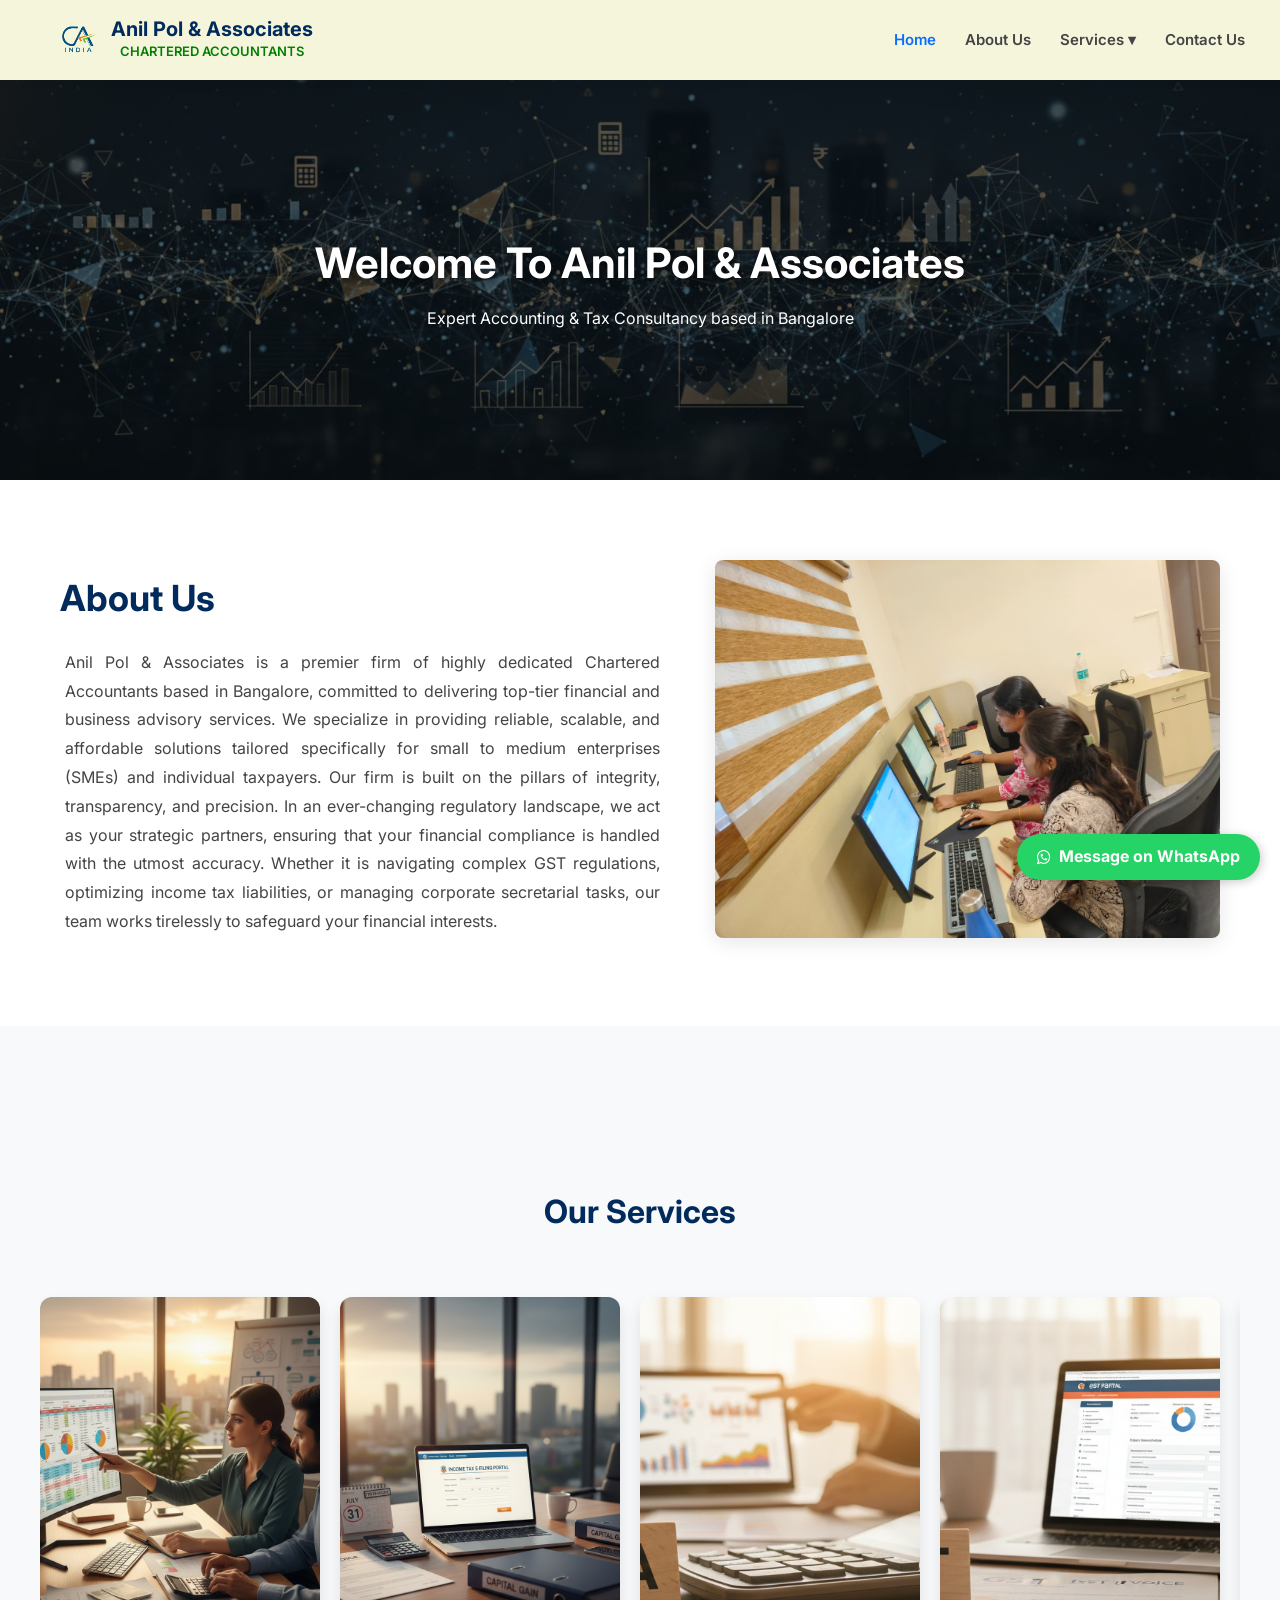
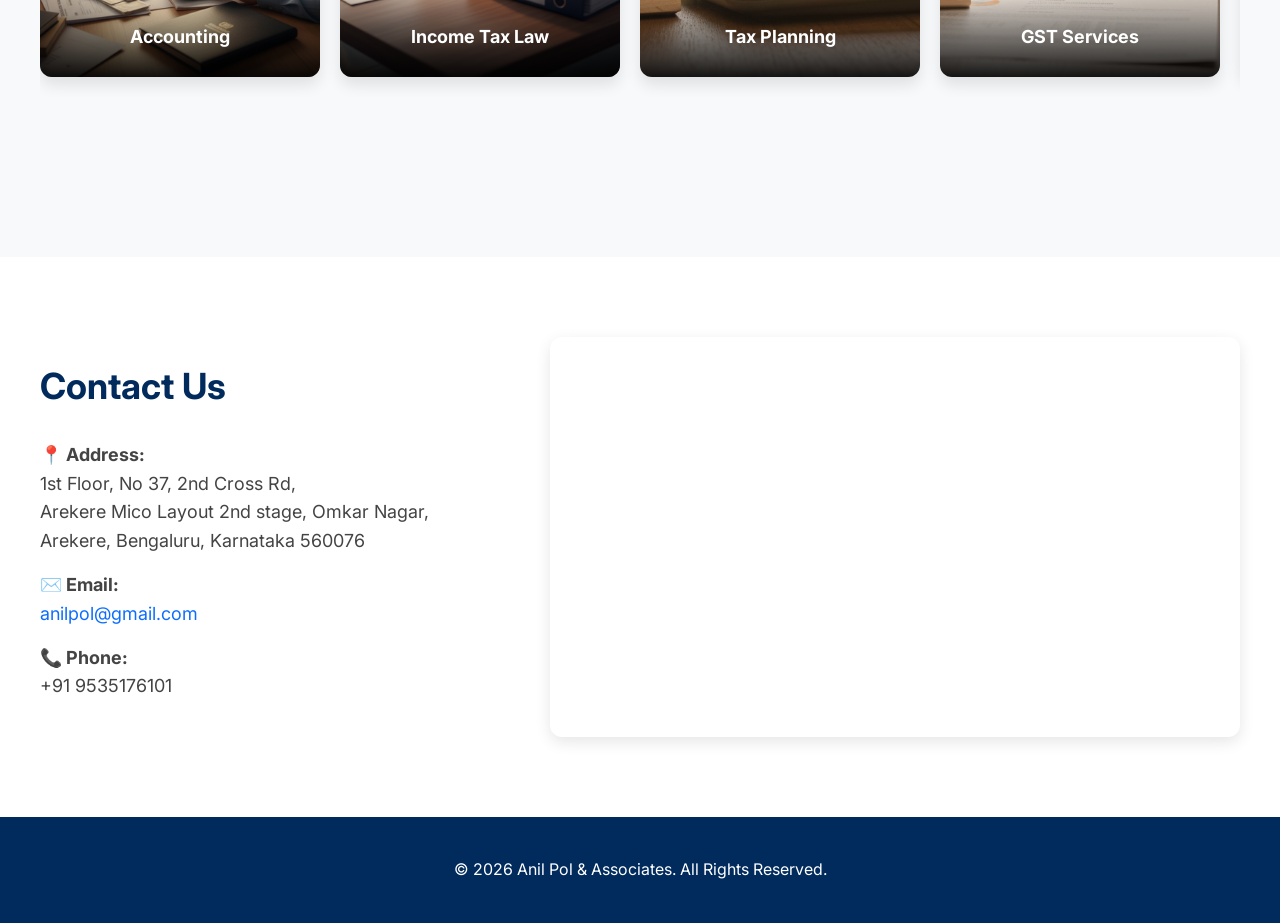
<file: index.html>
<!DOCTYPE html>
<html lang="en">
<head>
    <meta charset="UTF-8">
    <meta name="viewport" content="width=device-width, initial-scale=1.0">
    <title>Anil Pol & Associates | Chartered Accountants</title>
    <link rel="stylesheet" href="style.css">
    <link href="https://fonts.googleapis.com/css2?family=Inter:wght@400;600;700&display=swap" rel="stylesheet">
    <link rel="stylesheet" href="https://cdnjs.cloudflare.com/ajax/libs/font-awesome/4.7.0/css/font-awesome.min.css">
</head>
<body>
    <a href="https://wa.me/9535176101" class="whatsapp-float" target="_blank">
    <i class="fa fa-whatsapp"></i> <span>Message on WhatsApp</span>
</a>

    <header class="main-header">
        <div class="header-container">
            <div class="logo-area" onclick="location.href='index.html'">
    <img src="images/ca.jpeg" alt="CA Logo" class="main-logo">
    <div class="logo-text">
        <h1>Anil Pol & Associates</h1>
        <span>Chartered Accountants</span>
    </div>
</div>

            <nav class="nav-box">
                <ul class="nav-links">
                    <li><a href="index.html" class="active">Home</a></li>
                    <li><a href="about.html">About Us</a></li>
                    <li class="dropdown">
                        <a href="javascript:void(0)" class="dropbtn">Services ▾</a>
                        <ul class="dropdown-menu">
                            <li><a href="accounting.html">Accounting</a></li>
                            <li><a href="income-tax.html">Income Tax Law</a></li>
                            <li><a href="tax-planning.html">Tax Planning</a></li>
                            <li><a href="gst.html">Goods and Services Tax</a></li>
                            <li><a href="compliance.html">Company Law & Compliance</a></li>
                        </ul>
                    </li>
                    <li><a href="#contact-section">Contact Us</a></li>
                </ul>
            </nav>
        </div>
    </header>

    <main>
        <section class="hero-section">
            <div class="hero-overlay">
                <h2>Welcome To Anil Pol & Associates</h2>
                <p>Expert Accounting & Tax Consultancy based in Bangalore</p>
            </div>
        </section>

       <section class="about-container section-padding">
    <div class="container">
        <div class="about-flex">
            
            <div class="about-text-container">
                <h2>About Us</h2>
                <p>Anil Pol & Associates is a premier firm of highly dedicated Chartered Accountants based in Bangalore, committed to delivering top-tier financial and business advisory services. We specialize in providing reliable, scalable, and affordable solutions tailored specifically for small to medium enterprises (SMEs) and individual taxpayers.

Our firm is built on the pillars of integrity, transparency, and precision. In an ever-changing regulatory landscape, we act as your strategic partners, ensuring that your financial compliance is handled with the utmost accuracy. Whether it is navigating complex GST regulations, optimizing income tax liabilities, or managing corporate secretarial tasks, our team works tirelessly to safeguard your financial interests.</p>
            </div>

            <div class="about-image">
                <img src="images/te.jpeg" alt="Founder Office">
            </div>

        </div>
    </div>
</section>

        <section class="services-bg">
            <div class="container section-padding">
                <h2 class="center-title">Our Services</h2>
                <div class="netflix-slider">
                    <div class="service-card">
                        <img src="images/acc.png" alt="Accounting">
                        <h3>Accounting</h3>
                    </div>
                    <div class="service-card">
                        <img src="images/inco.png" alt="Tax Law">
                        <h3>Income Tax Law</h3>
                    </div>
                    <div class="service-card">
                        <img src="images/tax.png" alt="Tax Planning">
                        <h3>Tax Planning</h3>
                    </div>
                    <div class="service-card">
                        <img src="images/GST.png" alt="GST">
                        <h3>GST Services</h3>
                    </div>
                    <div class="service-card">
                        <img src="images/Roc.png" alt="Company Law">
                        <h3>Company Law</h3>
                    </div>
                </div>
            </div>
        </section>

        <div class="contact-info-centered">
    
    <section id="contact-section" class="container section-padding">
    <div class="contact-flex-wrapper">
        <div class="contact-info-centered">
            <h2>Contact Us</h2>
            <div class="contact-details">
                <p><strong>📍 Address:</strong><br>
                1st Floor, No 37, 2nd Cross Rd,<br>
                Arekere Mico Layout 2nd stage, Omkar Nagar,<br>
                Arekere, Bengaluru, Karnataka 560076</p>
                
                <p><strong>✉️ Email:</strong><br>
               <a href="mailto:anilpol@gmail.com" style="color: var(--blue); text-decoration: none;">anilpol@gmail.com</a>
                
                <p><strong>📞 Phone:</strong><br>
                +91 9535176101</p>
            </div>
        </div>
        
    <div class="contact-map-box">
   
       <iframe src="https://www.google.com/maps/embed?pb=!1m18!1m12!1m3!1d3889.2648004338025!2d77.59468567462088!3d12.890686987417325!2m3!1f0!2f0!3f0!3m2!1i1024!2i768!4f13.1!3m3!1m2!1s0x3bae15007e5fe241%3A0xc75a568b3f8fa9dc!2sAnil%20Pol%20%26%20Associates!5e0!3m2!1sen!2sin!4v1771082631309!5m2!1sen!2sin" width="600" height="450" style="border:0;" allowfullscreen="" loading="lazy" referrerpolicy="no-referrer-when-downgrade"></iframe>
</div>
</section>

    <footer class="main-footer">
        <p>© 2026 Anil Pol & Associates. All Rights Reserved.</p>
    </footer>

    <script src="script.js"></script>
</body>
</html>
</file>
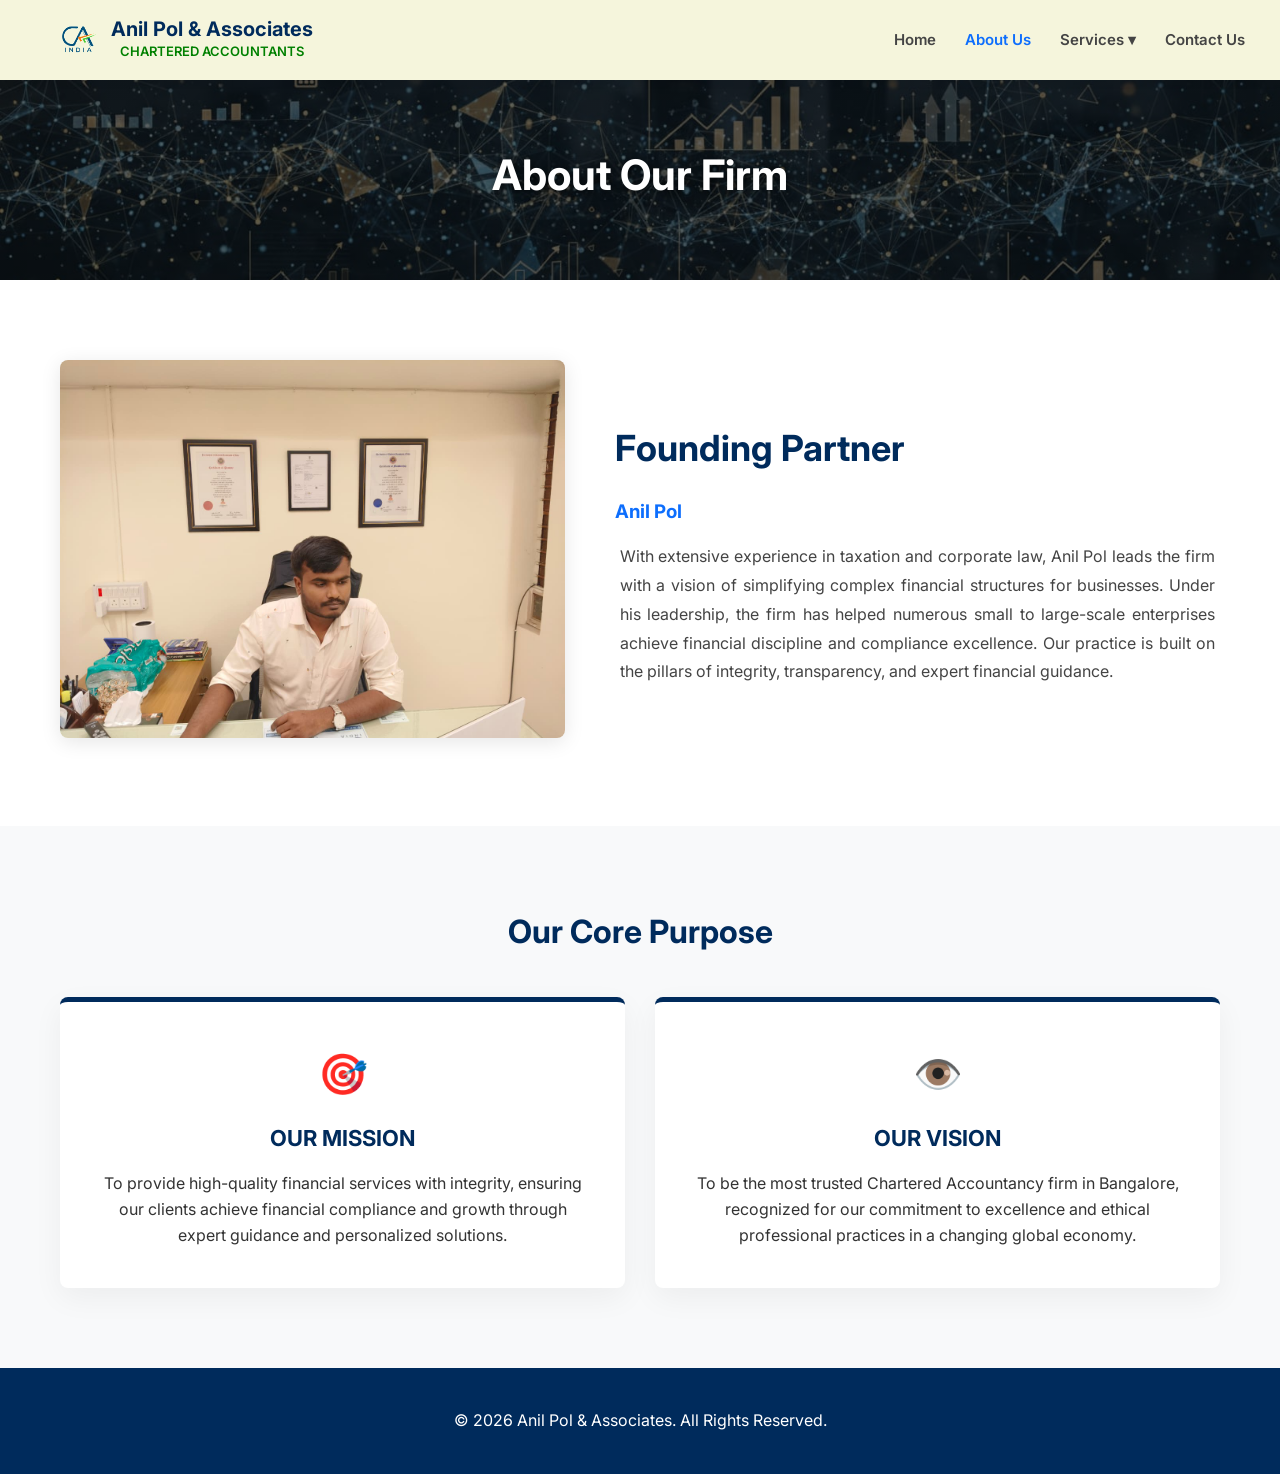
<file: about.html>
<!DOCTYPE html>
<html lang="en">
<head>
    <meta charset="UTF-8">
    <meta name="viewport" content="width=device-width, initial-scale=1.0">
    <title>About Us | Anil Pol & Associates</title>
    <link rel="stylesheet" href="style.css">
    <link href="https://fonts.googleapis.com/css2?family=Inter:wght@400;600;700&display=swap" rel="stylesheet">
</head>
<body>

    <header class="main-header">
        <div class="header-container">
            <div class="logo-area" onclick="location.href='index.html'">
                <img src="images/ca.jpeg" alt="CA Logo" class="main-logo">
                <div class="logo-text">
                    <h1>Anil Pol & Associates</h1>
                    <span>Chartered Accountants</span>
                </div>
            </div>

            <nav class="nav-box">
                <ul class="nav-links">
                    <li><a href="index.html">Home</a></li>
                    <li><a href="about.html" class="active">About Us</a></li>
                    <li class="dropdown">
                        <a href="javascript:void(0)" class="dropbtn">Services ▾</a>
                        <ul class="dropdown-menu">
                            <li><a href="accounting.html">Accounting</a></li>
                            <li><a href="income-tax.html">Income Tax Law</a></li>
                            <li><a href="tax-planning.html">Tax Planning</a></li>
                            <li><a href="gst.html">Goods and Services Tax</a></li>
                            <li><a href="compliance.html">Company Law & Compliance</a></li>
                        </ul>
                    </li>
                    <li><a href="index.html#contact-section">Contact Us</a></li>
                </ul>
            </nav>
        </div>
    </header>

    <main>
        <section class="hero-section" style="height: 200px;">
            <div class="hero-overlay">
                <h2>About Our Firm</h2>
            </div>
        </section>

        <section class="section-padding">
            <div class="container">
                <div class="about-flex">
                    <div class="about-image">
                        <img src="images/as.jpeg" alt="Anil Pol - Founding Partner">
                    </div>
                    <div class="about-text-container">
                        <h2>Founding Partner</h2>
                        <h3 style="color: var(--blue); margin-bottom: 15px;">Anil Pol</h3>
                        <p>With extensive experience in taxation and corporate law, Anil Pol leads the firm with a vision of simplifying complex financial structures for businesses. Under his leadership, the firm has helped numerous small to large-scale enterprises achieve financial discipline and compliance excellence. Our practice is built on the pillars of integrity, transparency, and expert financial guidance.</p>
                    </div>
                </div>
            </div>
        </section>

        <section class="services-bg section-padding">
            <div class="container">
                <h2 class="center-title">Our Core Purpose</h2>
                <div class="mission-grid">
                    
                    <div class="mv-box">
                        <div style="font-size: 40px; margin-bottom: 15px;">🎯</div>
                        <h3>Our Mission</h3>
                        <p>To provide high-quality financial services with integrity, ensuring our clients achieve financial compliance and growth through expert guidance and personalized solutions.</p>
                    </div>

                    <div class="mv-box">
                        <div style="font-size: 40px; margin-bottom: 15px;">👁️</div>
                        <h3>Our Vision</h3>
                        <p>To be the most trusted Chartered Accountancy firm in Bangalore, recognized for our commitment to excellence and ethical professional practices in a changing global economy.</p>
                    </div>

                </div>
            </div>
        </section>
    </main>

    <footer class="main-footer">
        <p>© 2026 Anil Pol & Associates. All Rights Reserved.</p>
    </footer>

    <script src="script.js"></script>
</body>
</html>
</file>
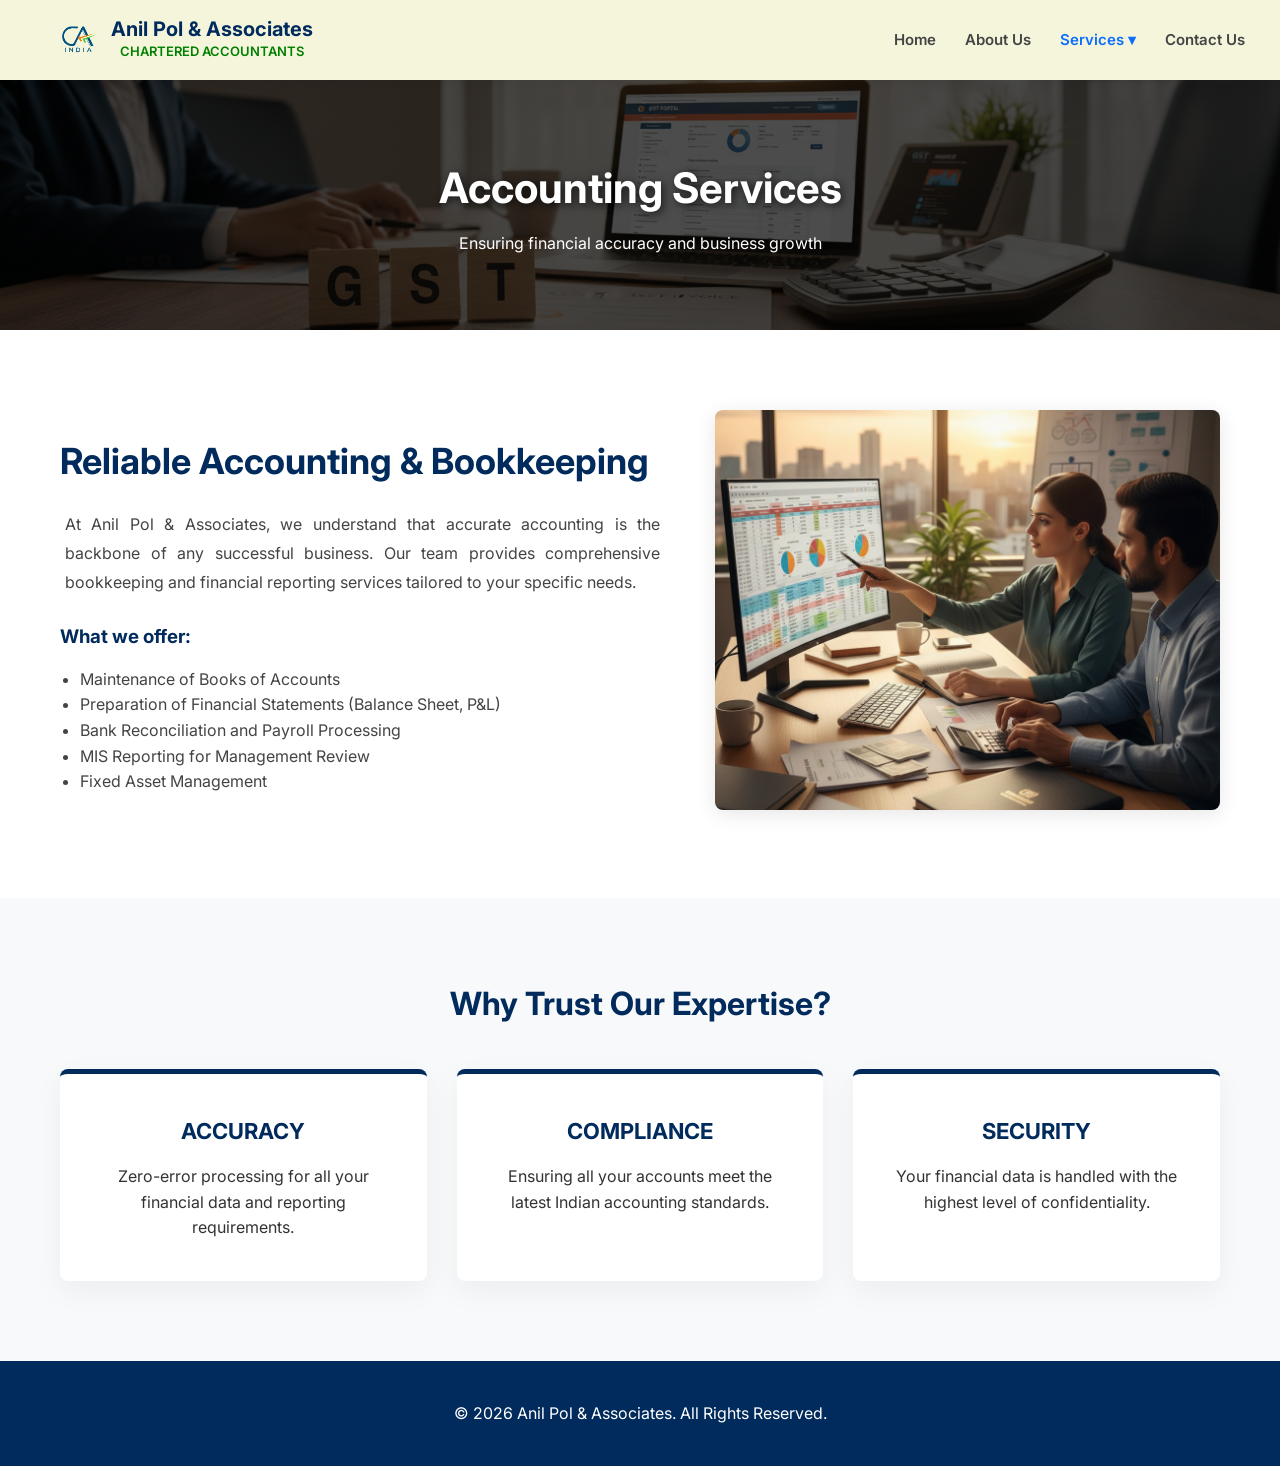
<file: accounting.html>
<!DOCTYPE html>
<html lang="en">
<head>
    <meta charset="UTF-8">
    <meta name="viewport" content="width=device-width, initial-scale=1.0">
    <title>Accounting Services | Anil Pol & Associates</title>
    <link rel="stylesheet" href="style.css">
    <link href="https://fonts.googleapis.com/css2?family=Inter:wght@400;600;700&display=swap" rel="stylesheet">
</head>
<body>

    <header class="main-header">
        <div class="header-container">
            <div class="logo-area" onclick="location.href='index.html'">
                <img src="images/ca.jpeg" alt="CA Logo" class="main-logo">
                <div class="logo-text">
                    <h1>Anil Pol & Associates</h1>
                    <span>Chartered Accountants</span>
                </div>
            </div>
            <nav class="nav-box">
                <ul class="nav-links">
                    <li><a href="index.html">Home</a></li>
                    <li><a href="about.html">About Us</a></li>
                    <li class="dropdown">
                        <a href="#" class="active">Services ▾</a>
                        <ul class="dropdown-menu">
                            <li><a href="accounting.html">Accounting</a></li>
                            <li><a href="income-tax.html">Income Tax Law</a></li>
                            <li><a href="gst.html">GST Services</a></li>
                        </ul>
                    </li>
                    <li><a href="index.html#contact-section">Contact Us</a></li>
                </ul>
            </nav>
        </div>
    </header>

    <main>
        <section class="hero-section" style="height: 250px; background-image: linear-gradient(rgba(0,0,0,0.7), rgba(0,0,0,0.7)), url('images/GST.png');">
            <div class="hero-overlay">
                <h2>Accounting Services</h2>
                <p>Ensuring financial accuracy and business growth</p>
            </div>
        </section>

        <section class="section-padding">
            <div class="container">
                <div class="about-flex">
                    <div class="about-text-container">
                        <h2>Reliable Accounting & Bookkeeping</h2>
                        <p>At Anil Pol & Associates, we understand that accurate accounting is the backbone of any successful business. Our team provides comprehensive bookkeeping and financial reporting services tailored to your specific needs.</p>
                        
                        <h3 style="margin-top: 25px; color: var(--navy);">What we offer:</h3>
                        <ul style="margin-left: 20px; margin-top: 15px; color: var(--text-grey);">
                            <li>Maintenance of Books of Accounts</li>
                            <li>Preparation of Financial Statements (Balance Sheet, P&L)</li>
                            <li>Bank Reconciliation and Payroll Processing</li>
                            <li>MIS Reporting for Management Review</li>
                            <li>Fixed Asset Management</li>
                        </ul>
                    </div>
                    <div class="about-image">
                        <img src="images/acc.png" alt="Accounting Professional" style="max-height: 400px; object-fit: cover;">
                    </div>
                </div>
            </div>
        </section>

        <section class="services-bg section-padding">
            <div class="container">
                <h2 class="center-title">Why Trust Our Expertise?</h2>
                <div class="mission-grid">
                    <div class="mv-box">
                        <h3>Accuracy</h3>
                        <p>Zero-error processing for all your financial data and reporting requirements.</p>
                    </div>
                    <div class="mv-box">
                        <h3>Compliance</h3>
                        <p>Ensuring all your accounts meet the latest Indian accounting standards.</p>
                    </div>
                    <div class="mv-box">
                        <h3>Security</h3>
                        <p>Your financial data is handled with the highest level of confidentiality.</p>
                    </div>
                </div>
            </div>
        </section>
    </main>

    <footer class="main-footer">
        <p>© 2026 Anil Pol & Associates. All Rights Reserved.</p>
    </footer>

</body>
</html>
</file>
<file: style.css>
/* --- VARIABLES --- */
:root {
    --navy: #002b5c;
    --blue: #0d6efd;
    --gold: #C5A059;
    --light-bg: #f8f9fa;
    --white: #ffffff;
    --text-grey: #444444;
}

/* --- RESET & BASE --- */
* { 
    margin: 0; 
    padding: 0; 
    box-sizing: border-box; 
}

body { 
    font-family: 'Inter', sans-serif; 
    line-height: 1.6; 
    color: #333; 
    overflow-x: hidden; 
    background-color: var(--white);
}

/* --- HEADER & LOGO --- */
/* --- UPDATED HEADER & LOGO --- */
/* --- FIXED HEADER & LOGO --- */
/* --- FIXED HEADER & LOGO --- */
.main-header {
    position: sticky;
    top: 0;
    z-index: 1000;
    width: 100%;
    background-color: beige !important; /* Force the beige background */
    min-height: 80px; /* Fixed height for consistency */
    display: flex;
    align-items: center;
    box-shadow: 0 2px 10px rgba(0,0,0,0.05);
}

.header-container {
    width: 100%;
    max-width: 98%; /* This pushes content to the extreme corners */
    margin: 0 auto;
    display: flex;
    justify-content: space-between;
    align-items: center;
    padding: 0 10px;
}

.logo-area {
    display: flex;
    align-items: center;
    gap: -10px; 
    cursor: pointer;
    background: transparent !important; /* Ensure no white box here */
}

.main-logo { 
    height: 80px; /* Logo fits inside the 80px header */
    width: auto; 
    /* THIS REMOVES THE LOGO WHITE BG */
    mix-blend-mode: multiply; 
    filter: contrast(120%) brightness(105%); 
    object-fit: contain;
    display: block;
}

.logo-text {
    display: flex;
    flex-direction: column;
    align-items: center; /* Align text to the center near logo */
    margin-left: -25px; /* Pull text block closer to the CA image */
}
/* Anil Associates Fonts*/
.logo-text h1 { 
    font-size: 20px; 
    color: #002b5c; /* Your Navy color */
    font-weight: 700; 
    margin: 0; 
    line-height: 1;
}
/*Charted Accoount font*/
.logo-text span { 
    font-size: 13px; 
    color: green; 
    text-transform: uppercase; 
    font-weight: 600;
    margin-top: 2px;
}

/* --- NAV LINKS CORNER ALIGNMENT --- */
.nav-box {
    margin-right: 10px; /* Keeps links pinned to the right corner */
}
/* --- NAVIGATION --- */
.nav-links { 
    display: flex; 
    list-style: none; 
    gap: 25px; 
    align-items: center; 
}

.nav-links a { 
    text-decoration: none; 
    color: #444; 
    font-weight: 600; 
    font-size: 15px; 
    transition: 0.3s;
}

.nav-links a:hover, .nav-links a.active { 
    color: var(--blue); 
}

/* Dropdown Menu */
.dropdown { position: relative; }

.dropdown-menu { 
    position: absolute; 
    top: 100%; 
    left: 0; 
    background: white; 
    min-width: 220px; 
    display: none; 
    list-style: none; 
    box-shadow: 0 8px 16px rgba(0,0,0,0.1); 
    border-top: 3px solid var(--blue);
    z-index: 100;
}

.dropdown:hover .dropdown-menu { display: block; }

.dropdown-menu li a { 
    padding: 12px 20px; 
    display: block; 
    border-bottom: 1px solid #eee; 
    font-size: 14px;
}

.dropdown-menu li a:hover { 
    background: var(--light-bg); 
    color: var(--blue); 
}

/* --- HERO SECTION --- */
.hero-section {
    height: 400px;
    background: linear-gradient(rgba(0,0,0,0.6), rgba(0,0,0,0.6)), url('images/bg5.jpeg');
    background-size: cover; 
    background-position: center;
    display: flex; 
    align-items: center; 
    justify-content: center; 
    color: white; 
    text-align: center;
}

.hero-section h2 { font-size: 42px; margin-bottom: 10px; text-shadow: 2px 2px 8px rgba(0,0,0,0.7);}

/* --- COMMON LAYOUT --- */
.container { max-width: 1200px; margin: 0 auto; padding: 0 20px; }
.section-padding { padding: 80px 0; }

/* --- ABOUT SECTION --- */
.about-flex {
    display: flex;
    gap: 50px;
    align-items: center;
}

.about-image { flex: 1; }
.about-image img { 
    width: 100%; 
    border-radius: 8px; 
    box-shadow: 0 4px 20px rgba(0,0,0,0.1); 
}

.about-text-container { flex: 1.2; }
.about-text-container h2 { 
    margin-bottom: 20px; 
    color: var(--navy); 
    font-size: 36px; 
    font-weight: 700; 
}

.about-text-container p { 
    font-size: 17px; 
    color: var(--text-grey); 
    line-height: 1.8;
    text-align: justify;       /* This justifies the text */
    text-justify: inter-word;  /* This helps spacing look professional */
}

/* --- SERVICES SLIDER (Netflix Style) --- */
.services-bg { background: var(--light-bg); padding: 80px 0; }
.center-title { text-align: center; margin-bottom: 40px; font-size: 32px; color: var(--navy); }

.netflix-slider {
    display: flex;
    gap: 20px;
    overflow-x: auto;
    padding: 20px 5px;
    scrollbar-width: none; /* Firefox */
    scroll-snap-type: x mandatory;
}
.netflix-slider::-webkit-scrollbar { display: none; } /* Chrome/Safari */

.service-card {
    flex: 0 0 280px;
    height: 380px;
    background: white;
    border-radius: 12px;
    position: relative;
    overflow: hidden;
    transition: transform 0.4s ease;
    box-shadow: 0 8px 15px rgba(0,0,0,0.1);
    scroll-snap-align: start;
}

.service-card:hover { 
    transform: scale(1.05); /* Netflix-style zoom */
}

.service-card img { width: 100%; height: 100%; object-fit: cover; }

.service-card h3 {
    position: absolute; 
    bottom: 0; 
    width: 100%; 
    padding: 25px 15px;
    background: linear-gradient(transparent, rgba(0,0,0,0.9));
    color: white; 
    text-align: center; 
    font-size: 18px;
    margin: 0;
}

/* --- CONTACT SECTION --- */
.contact-flex-wrapper { 
    display: flex;
    gap: 50px; 
    align-items: center;
}

.contact-info-centered { flex: 1; }
.contact-info-centered h2 { 
    margin-bottom: 25px; 
    color: var(--navy); 
    font-size: 36px; 
}

.contact-details p { font-size: 18px; margin-bottom: 15px; color: var(--text-grey); }

.contact-map-box { 
    flex: 1.5; 
    border-radius: 12px; 
    overflow: hidden; 
    box-shadow: 0 5px 15px rgba(0,0,0,0.1); 
    height: 400px;
}
.contact-map-box iframe {
    width: 100%;
    height: 100%;
    border: 0;
}

/* --- FOOTER --- */
.main-footer { 
    background: var(--navy); 
    color: white; 
    text-align: center; 
    padding: 40px 20px; 
}

/* --- RESPONSIVE --- */

/* --- MISSION & VISION BOX MODEL --- */
.mission-grid {
    display: flex;
    gap: 30px;
    margin-top: 40px;
}

.mv-box {
    flex: 1;
    background: var(--white);
    padding: 40px;
    border-top: 5px solid var(--navy); /* Navy border at top */
    box-shadow: 0 10px 30px rgba(0,0,0,0.05);
    text-align: center;
    border-radius: 8px;
    transition: transform 0.3s ease;
}

.mv-box:hover {
    transform: translateY(-10px);
    border-top-color: var(--blue); /* Changes to blue on hover */
}

.mv-box h3 {
    color: var(--navy);
    margin-bottom: 15px;
    text-transform: uppercase;
    font-size: 22px;
}


.whatsapp-float {
    position: fixed;
    bottom: 20px;
    right: 20px;
    background-color: #25d366;
    color: white;
    padding: 10px 20px;
    border-radius: 50px;
    text-decoration: none;
    font-weight: bold;
    box-shadow: 2px 2px 10px rgba(0,0,0,0.2);
    z-index: 1000;
    display: flex;
    align-items: center;
    gap: 8px;
}
/* --- FINAL RESPONSIVE FIX --- */
@media (max-width: 768px) {
    .main-header {
        height: auto !important; /* Allows header to grow to fit logo and menu */
        padding: 15px 0 !important;
    }

    .header-container {
        flex-direction: column !important; /* Stacks everything vertically */
        gap: 10px !important;
    }

    .logo-text {
        margin-left: 0 !important; /* Centers the name */
        text-align: center;
    }

    .nav-box {
        margin-right: 0 !important;
        width: 100%;
    }

    .nav-links {
        justify-content: center !important;
        gap: 12px !important;
        flex-wrap: wrap; /* Keeps links inside the screen */
    }

    .hero-section h2 {
        font-size: 24px !important; /* Shrinks the big welcome text */
    }
}
.nav-links a {
    padding: 5px 2px; /* Gives links a little more breathing room */
}
.about-text-container p {
        padding: 0 5px;        /* Prevents text from hitting the screen edge */
        font-size: 16px;       /* Slightly smaller for better mobile reading */
    }
}
</file>
